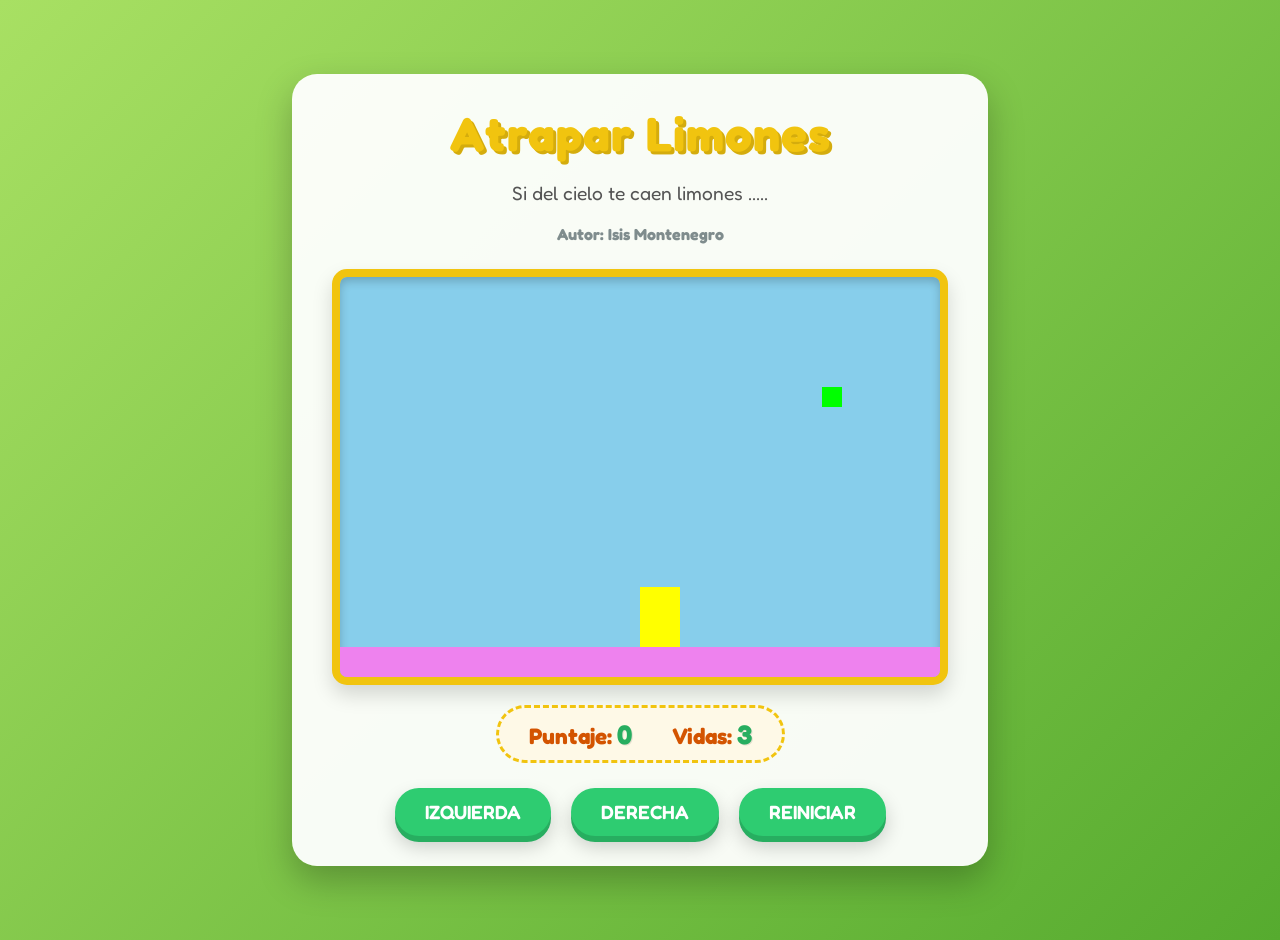
<file: Index.html>
<!DOCTYPE html>
<html>
<head>
  <title>Caza Estrellas</title>
  <link rel="stylesheet" href="limones.css"/>
  <script src="utils.js"></script>
 
</head>
<body onload="iniciar()">
  <div class="contenedor">
    <h1>Atrapar Limones</h1>
    <p>Si del cielo te caen limones ..... </p>
    <h2>Autor: Isis Montenegro</h2>
    <canvas id="areaJuego" width="600" height="400"></canvas>
    <div class="panel">
      <p>Puntaje: <span id="txtPuntaje">0</span></p>
      <p>Vidas: <span id="txtVidas">3</span></p>
    </div>
    <div class="botones">
      <button onclick="moverIzquierda();">Izquierda</button>
      <button onclick="moverDerecha();">Derecha</button>
      <button onclick="reiniciar();">Reiniciar</button>
    </div>
  </div>
  <script src="limones.js"></script>

</body>
</html>
</file>
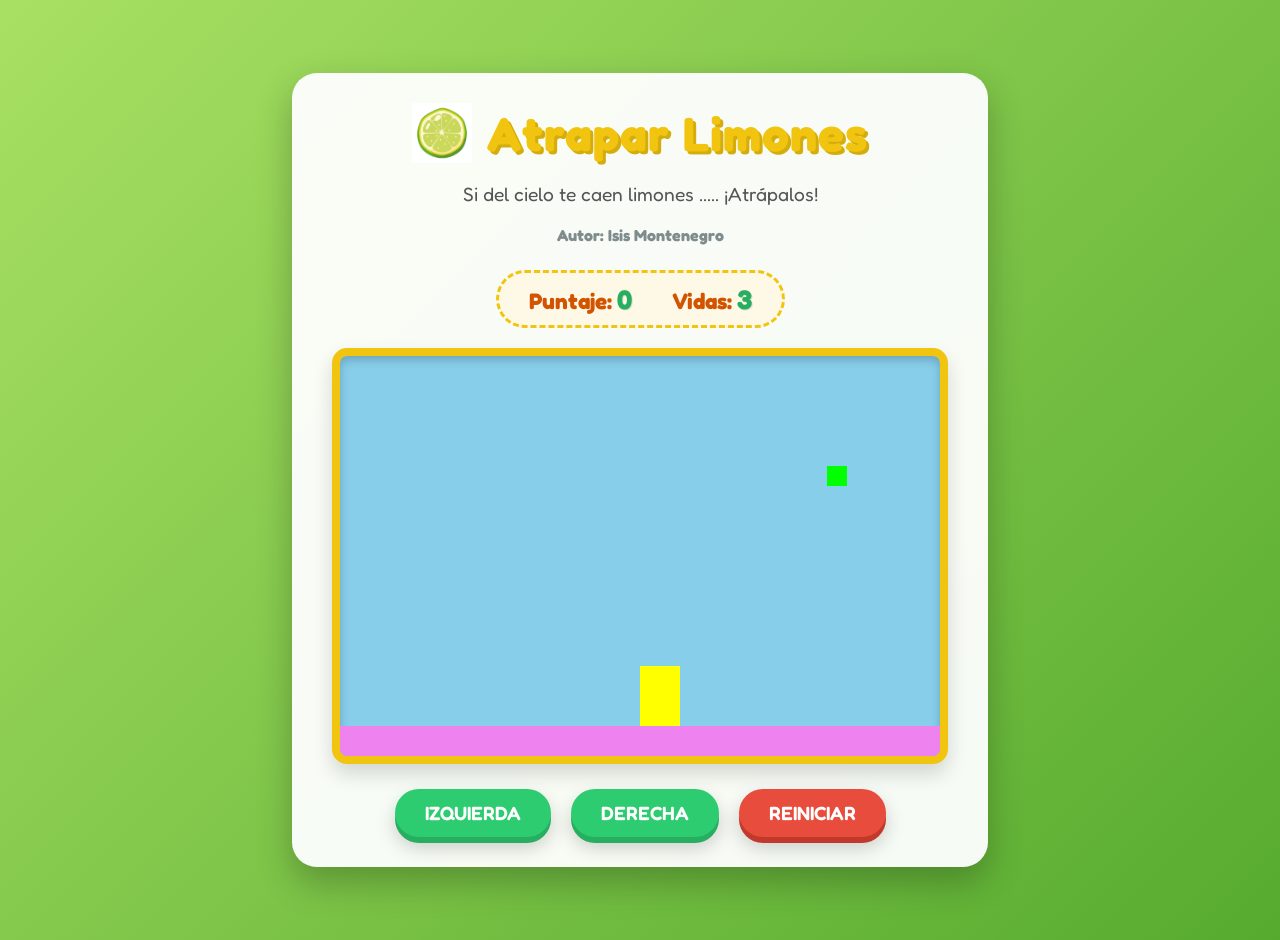
<file: index.html>
<!DOCTYPE html>
<html lang="es">
<head>
  <meta charset="UTF-8">
  <title>Atrapar Limones</title>
  
  <!-- Importando fuente lúdica para el diseño del juego -->
  <link rel="preconnect" href="https://fonts.googleapis.com">
  <link rel="preconnect" href="https://fonts.gstatic.com" crossorigin>
  <link href="https://fonts.googleapis.com/css2?family=Fredoka:wght@400;600;700&display=swap" rel="stylesheet">
  
  <link rel="stylesheet" href="limones.css"/>
  <script src="utils.js"></script>
</head>
<body onload="iniciar()">
  <div class="contenedor">
    
    <!-- Contenedor para alinear la imagen y el título -->
    <div class="titulo-contenedor">
      <img src="limon.png" alt="Icono de Limón" class="icono-limon">
      <h1>Atrapar Limones</h1>
    </div>
    
    <p>Si del cielo te caen limones ..... ¡Atrápalos!</p>
    <h2>Autor: Isis Montenegro</h2>
    
    <!-- Panel movido arriba del canvas para mejor visibilidad (HUD) -->
    <div class="panel">
      <p>Puntaje: <span id="txtPuntaje">0</span></p>
      <p>Vidas: <span id="txtVidas">3</span></p>
    </div>

    <canvas id="areaJuego" width="600" height="400"></canvas>
    
    <div class="botones">
      <button onclick="moverIzquierda();">Izquierda</button>
      <button onclick="moverDerecha();">Derecha</button>
      <button onclick="reiniciar();" class="btn-rojo">Reiniciar</button>
    </div>
  </div>
  <script src="limones.js"></script>
</body>
</html>
</file>
<file: limones.css>
/* Importación de fuente por si acaso no carga en el HTML */
@import url('https://fonts.googleapis.com/css2?family=Fredoka:wght@400;600;700&display=swap');

body {
  font-family: 'Fredoka', sans-serif;
  /* Fondo degradado fresco y natural */
  background: linear-gradient(135deg, #a8e063 0%, #56ab2f 100%);
  color: #333;
  text-align: center;
  margin: 0;
  padding: 20px;
  min-height: 100vh;
  display: flex;
  justify-content: center;
  align-items: center;
}

.contenedor {
  background-color: rgba(255, 255, 255, 0.95);
  max-width: 800px;
  margin: 0 auto;
  padding: 30px 40px;
  border-radius: 25px;
  box-shadow: 0 15px 35px rgba(0, 0, 0, 0.25);
}

/* Nuevo contenedor flexbox para el título y la imagen */
.titulo-contenedor {
  display: flex;
  justify-content: center;
  align-items: center;
  gap: 15px; /* Espacio entre la imagen y el texto */
  margin-bottom: 5px;
}

/* Estilo para la imagen del limón */
.icono-limon {
  width: 60px; /* Tamaño controlado para que no sea muy grande */
  height: auto;
  /* Opcional: una pequeña animación para darle vida */
  animation: flotar 3s ease-in-out infinite;
}

@keyframes flotar {
  0% { transform: translateY(0px); }
  50% { transform: translateY(-5px); }
  100% { transform: translateY(0px); }
}

h1 {
  color: #f1c40f; /* Amarillo limón */
  font-size: 3em;
  margin: 0; /* Removido el margin para que el flexbox controle la posición */
  text-shadow: 3px 3px 0px #d4ac0d;
  letter-spacing: 1px;
}

h2 {
  color: #7f8c8d;
  font-size: 1em;
  margin-top: 10px;
  margin-bottom: 25px;
}

p {
  color: #555;
  font-size: 1.2em;
}

canvas {
  background-color: #87CEEB; /* Azul cielo */
  border: 8px solid #f1c40f; /* Borde amarillo limón */
  border-radius: 15px;
  display: block;
  margin: 20px auto;
  box-shadow: inset 0px 4px 10px rgba(0,0,0,0.2), 0px 10px 20px rgba(0,0,0,0.15);
}

/* Diseño del HUD (Marcador) */
.panel {
  display: flex;
  justify-content: center;
  gap: 40px;
  margin: 15px auto;
  background-color: #fef9e7;
  padding: 10px 30px;
  border-radius: 50px;
  border: 3px dashed #f1c40f;
  width: fit-content;
}

.panel p {
  margin: 0;
  font-weight: 700;
  font-size: 1.4em;
  color: #d35400; /* Naranja fuerte para texto */
}

.panel span {
  color: #27ae60; /* Verde para los números */
  font-size: 1.2em;
  text-shadow: 1px 1px 0px rgba(0,0,0,0.1);
}

/* Diseño de controles */
.botones {
  display: flex;
  justify-content: center;
  gap: 20px;
  margin-top: 25px;
}

.botones button {
  padding: 12px 30px;
  font-size: 1.2em;
  font-family: 'Fredoka', sans-serif;
  font-weight: 600;
  color: white;
  background-color: #2ecc71; /* Verde esmeralda para acción */
  border: none;
  border-radius: 50px;
  cursor: pointer;
  /* Efecto 3D del botón */
  box-shadow: 0 6px 0 #27ae60, 0 10px 20px rgba(0,0,0,0.2);
  transition: all 0.1s ease-in-out;
  text-transform: uppercase;
}

.botones button.btn-rojo {
  background-color: #e74c3c; /* Rojo para reiniciar */
  box-shadow: 0 6px 0 #c0392b, 0 10px 20px rgba(0,0,0,0.2);
}

/* Efectos al pasar el cursor y al hacer clic */
.botones button:hover {
  transform: translateY(-2px);
  filter: brightness(1.1);
}

.botones button:active {
  transform: translateY(6px);
  box-shadow: 0 0px 0 transparent, 0 2px 5px rgba(0,0,0,0.2);
}
</file>
